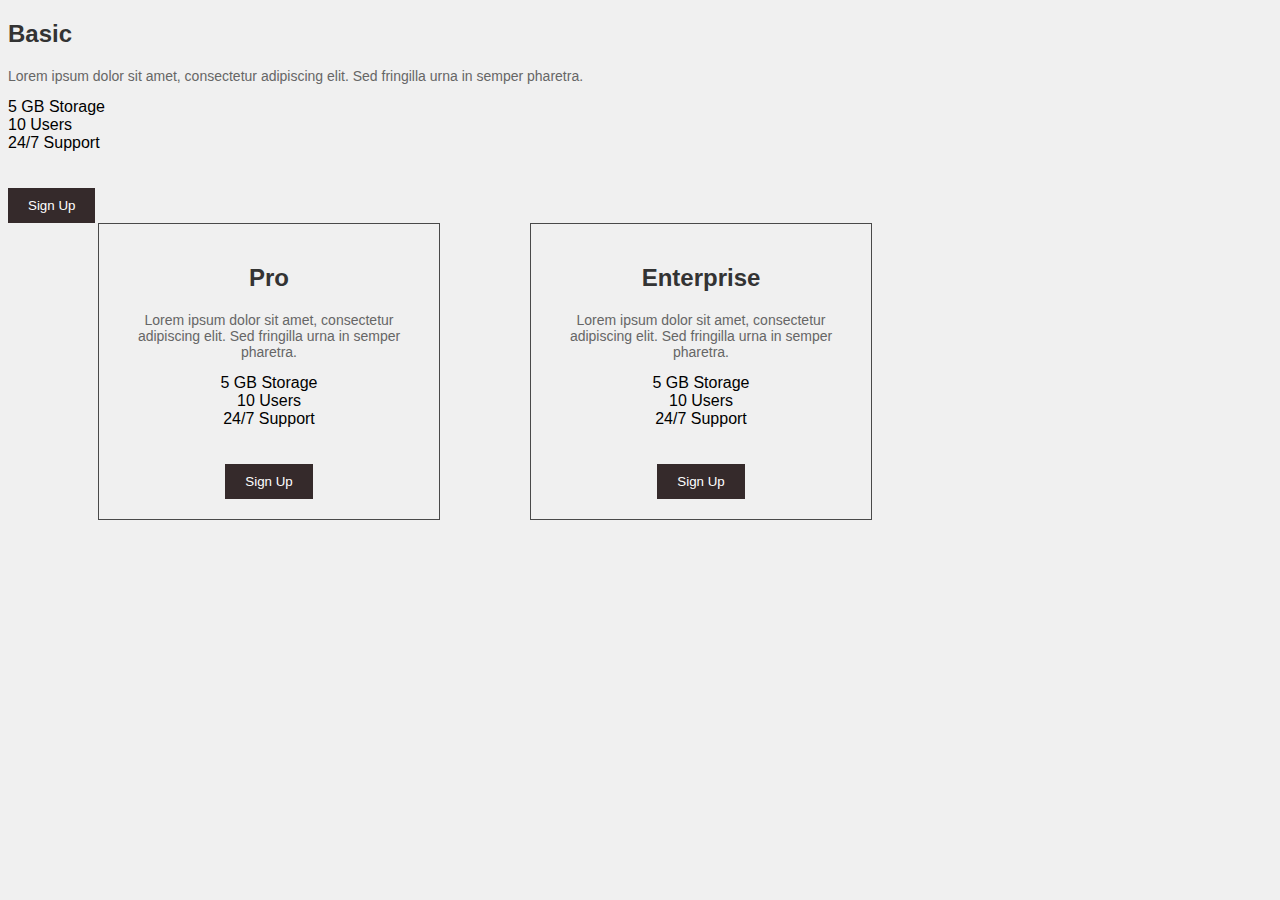
<file: qutular/index.html>
<!DOCTYPE html>
<html lang="en">
  <head>
    <meta charset="UTF-8" />
    <meta name="viewport" content="width=device-width, initial-scale=1.0" />
    <title>Document</title>
    <link rel="stylesheet" href="./style.css" />
  </head>
  <body>
    <div class="flex_direction">
     
        <h2 class="plan-name">Basic</h2>
        <p class="description">
          Lorem ipsum dolor sit amet, consectetur adipiscing elit. Sed fringilla
          urna in semper pharetra.
        </p>
        <ul class="features">
          <li>5 GB Storage</li>
          <li>10 Users</li>
          <li>24/7 Support</li>
        </ul>
        <button class="button">Sign Up</button>
      </div>
      <div class="pricing-card">
        <h2 class="plan-name">Pro</h2>
        <p class="description">
          Lorem ipsum dolor sit amet, consectetur adipiscing elit. Sed fringilla
          urna in semper pharetra.
        </p>
        <ul class="features">
          <li>5 GB Storage</li>
          <li>10 Users</li>
          <li>24/7 Support</li>
        </ul>
        <button class="button">Sign Up</button>
      </div>
      <div class="pricing-card">
        <h2 class="plan-name">Enterprise</h2>
        <p class="description">
          Lorem ipsum dolor sit amet, consectetur adipiscing elit. Sed fringilla
          urna in semper pharetra.
        </p>
        <ul class="features">
          <li>5 GB Storage</li>
          <li>10 Users</li>
          <li>24/7 Support</li>
        </ul>
        <button class="button">Sign Up</button>
      </div>
    </div>
  </body>
</file>
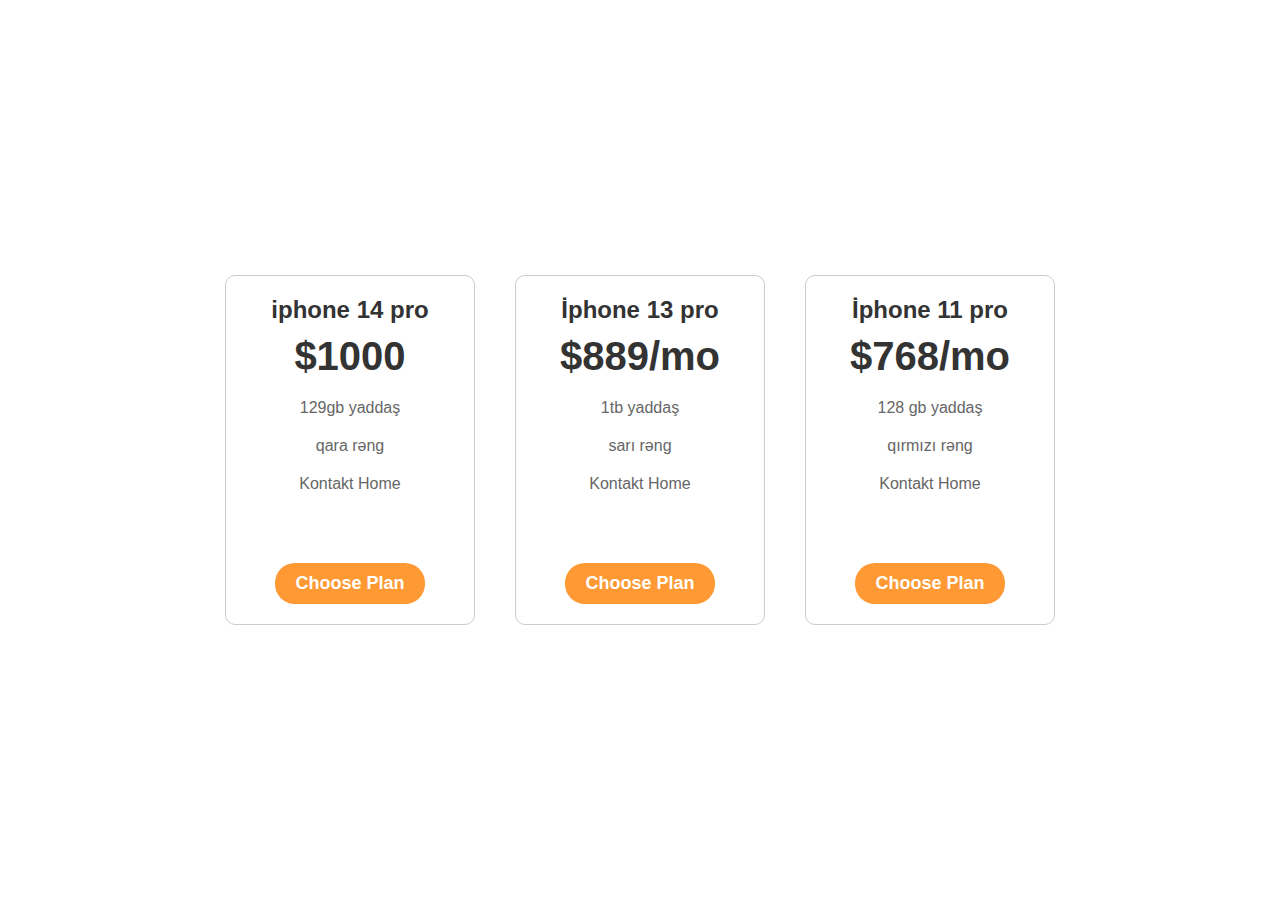
<file: lesson1/lesson2/index.html>
<!DOCTYPE html>
<html lang="en">
<head>
    <meta charset="UTF-8">
    <meta name="viewport" content="width=device-width, initial-scale=1.0">
    <title>lesson2</title>
    <link rel="stylesheet" href="style.css" />
</head>
<body>
    <div class="container">
		<div class="option">
			<h3>iphone 14 pro</h3>
			<h2>$1000</h2>
			<p>129gb yaddaş</p>
			<p>qara rəng</p>
			<p>Kontakt Home</p>
			<a href="#" class="btn">Choose Plan</a>
		</div>
		<div class="option">
			<h3>İphone 13 pro</h3>
			<h2>$889/mo</h2>
			<p>1tb yaddaş</p>
			<p>sarı rəng</p>
			<p>Kontakt Home</p>
			<a href="#" class="btn">Choose Plan</a>
		</div>
		<div class="option">
			<h3>İphone 11 pro</h3>
			<h2>$768/mo</h2>
			<p>128 gb yaddaş</p>
			<p>qırmızı rəng</p>
			<p>Kontakt Home</p>
			<a href="#" class="btn">Choose Plan</a>
		</div>
	</div>
</body>
</html>
</file>
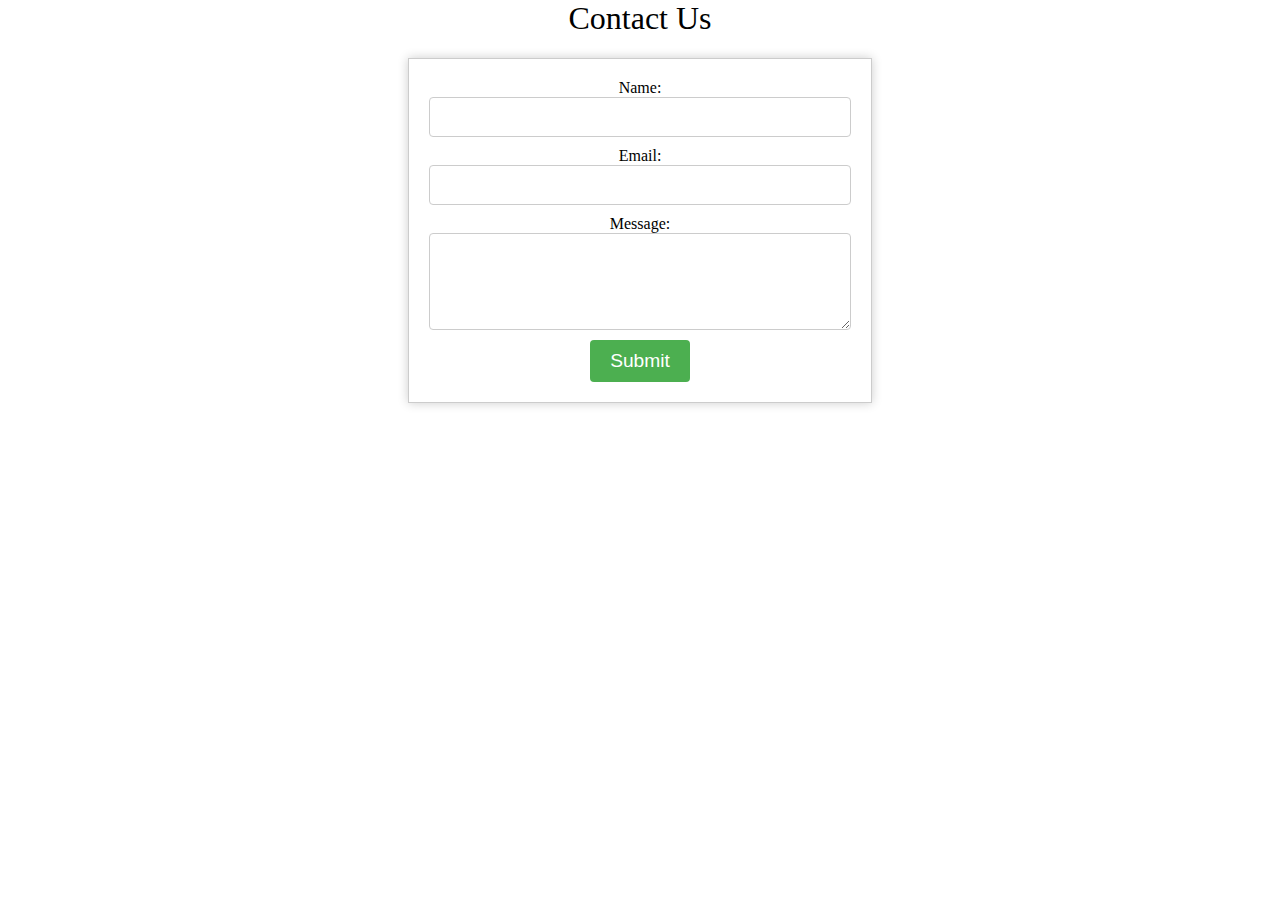
<file: lesson1/lesson2/lesson3/index.html>
<!DOCTYPE html>
<html lang="en">
<head>
    <meta charset="UTF-8">
    <meta name="viewport" content="width=device-width, initial-scale=1.0">
    <title>lesson3</title>
    <link rel="stylesheet" href="style.css" />
</head>
<body>
    <div class="container">
        <h1>Contact Us</h1>
        <form>
            <label for="name">Name:</label>
            <input type="text" id="name" name="name" required>
            <label for="email">Email:</label>
            <input type="email" id="email" name="email" required>
            <label for="message">Message:</label>
            <textarea id="message" name="message" rows="5" required></textarea>
            <input type="submit" value="Submit">
        </form>
    </div>
    
</body>
</html>
</file>
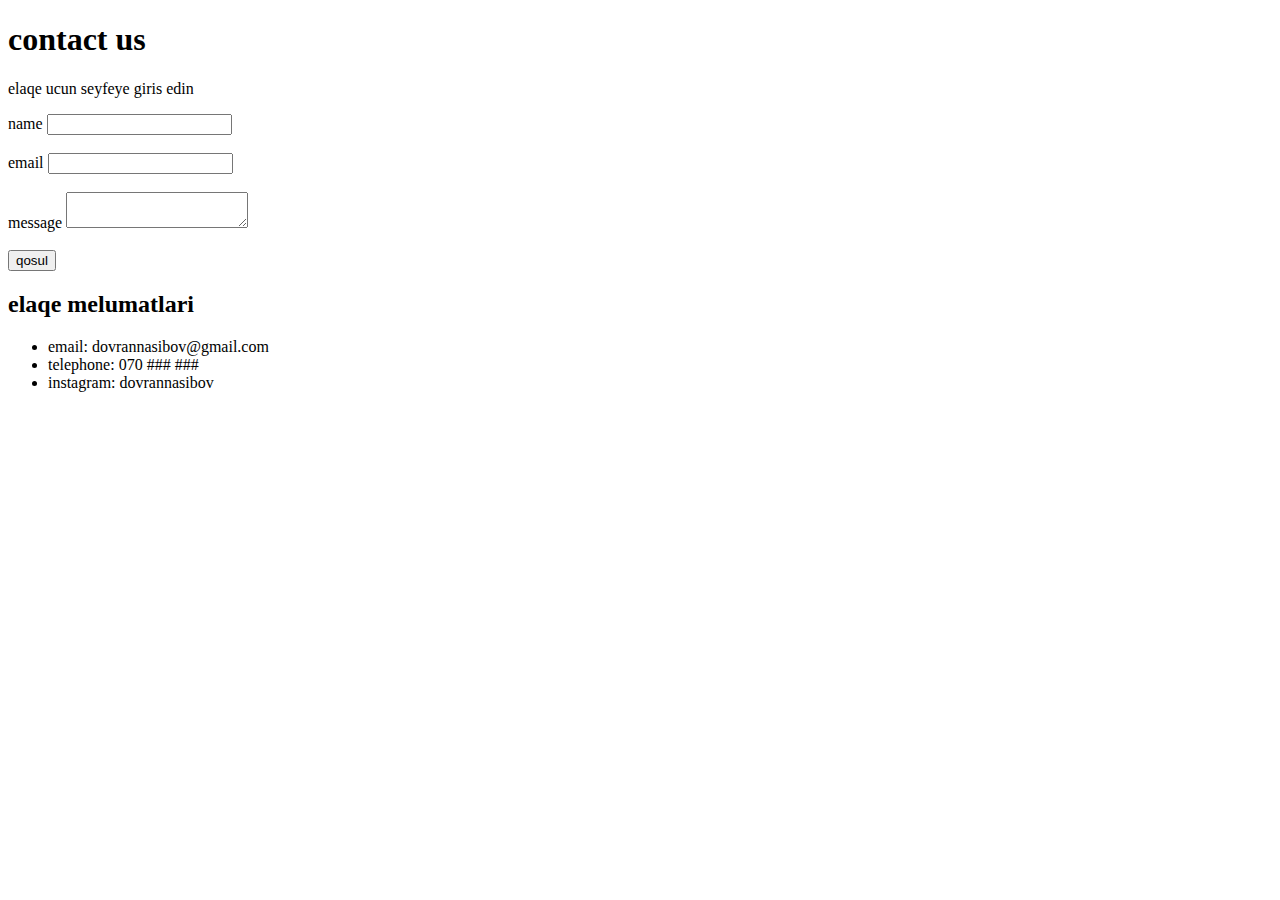
<file: giris.html>
<!DOCTYPE html>
<html lang="en">
<head>
    <meta charset="UTF-8">
    <meta name="viewport" content="width=device-width, initial-scale=1.0">
    <title>Contact us</title>
</head>
<header>
    <h1>contact us</h1>
</header>

<main>
<div>
<p>elaqe ucun seyfeye giris edin</p>

</div>

<div>
<form>
<label>name</label>
<input type="text">
<br>
<br>
<label>email</label>
<input type="email">
<br>
<br>
<label>message</label>
<textarea></textarea>
<br>
<br>
<button type="qosul">qosul</button>

</form>

</div>

<div>
    
       
    
    <footer>
        <h2>elaqe melumatlari</h2>
    </footer>
    <ul>
<li>email: dovrannasibov@gmail.com</li>
<li>telephone: 070 ### ### </li>
<li>instagram: dovrannasibov</li>

    </ul>

</div>

</main>



<body>
    
</body>
</html>
</file>
<file: qutular/style.css>
body {
    background-color: #F0F0F0;
    font-family: Arial;
}
.pricing-card {
    border: 1px solid #494949;
    padding: 20px;
    margin-left: 90px;
    width: 300px;
    text-align: center;
    float: left;
}
.plan-name {
    font-size: 24px;
    color: #333;
}
.description {
    font-size: 14px;
    color: #666;
}
.features {
    margin-top: 10px;
    padding: 0;
    list-style-type: none;
}
.button {
    background-color: #352a2b;
    color: #fff;
    padding: 10px 20px;
    margin-top: 20px;
    border: none;
    cursor: pointer;
}
</file>
<file: lesson1/lesson2/style.css>
body {
    margin: 0;
    padding: 0;
    font-family: sans-serif;
}
.container {
    display: flex;
    flex-wrap: wrap;
    justify-content: center;
    align-items: center;
    height: 100vh;
}
.option {
    display: flex;
    flex-direction: column;
    align-items: center;
    width: 250px;
    height: 350px;
    margin: 20px;
    border: 1px solid #ccc;
    border-radius: 10px;
    padding: 20px;
    box-sizing: border-box;
}
.option h3 {
    margin: 0;
    padding: 0;
    font-size: 24px;
    font-weight: 600;
    color: #333;
}
.option h2 {
    margin: 10px 0;
    padding: 0;
    font-size: 40px;
    font-weight: 700;
    color: #333;
}
.option p {
    margin: 10px 0;
    padding: 0;
    font-size: 16px;
    font-weight: 400;
    color: #666;
}
.option .btn {
    display: inline-block;
    padding: 10px 20px;
    background-color: #ff9933;
    border-radius: 20px;
    color: #fff;
    font-size: 18px;
    font-weight: 600;
    text-decoration: none;
    margin-top: auto;
}
.option .btn:hover {
    background-color: #ff6600;
}
</file>
<file: lesson1/lesson2/lesson3/style.css>
body {
    height: 100vh;
    margin: 0;
    padding: 0;
    background-color: #ffffff;
}

.container {
    background-color: rgb(255, 255, 255);
    display: flex;
    flex-direction: column;
    align-items: center;
    justify-content: center;
   
}

h1 {
    margin-top: 0;
    font-size: 2em;
    font-weight: normal;
    text-align: center;
}

form {
    display: flex;
    flex-direction: column;
    align-items: center;
    justify-content: center;
    border: 1px solid #ccc;
    padding: 20px;
    background-color: #fff;
    box-shadow: 0px 0px 10px rgba(0,0,0,0.2);
}

input[type="text"], 
input[type="email"], 
textarea {
    width: 400px;
    margin-bottom: 10px;
    padding: 10px;
    border: 1px solid #ccc;
    border-radius: 4px;
    font-size: 1em;
}

input[type="submit"] {
    background-color: #4CAF50;
    color: #fff;
    border: none;
    padding: 10px 20px;
    font-size: 1.2em;
    border-radius: 4px;
    cursor: pointer;
    transition: background-color 0.3s ease-in-out;
}

input[type="submit"]:hover {
    background-color: #3e8e41;
}
</file>
